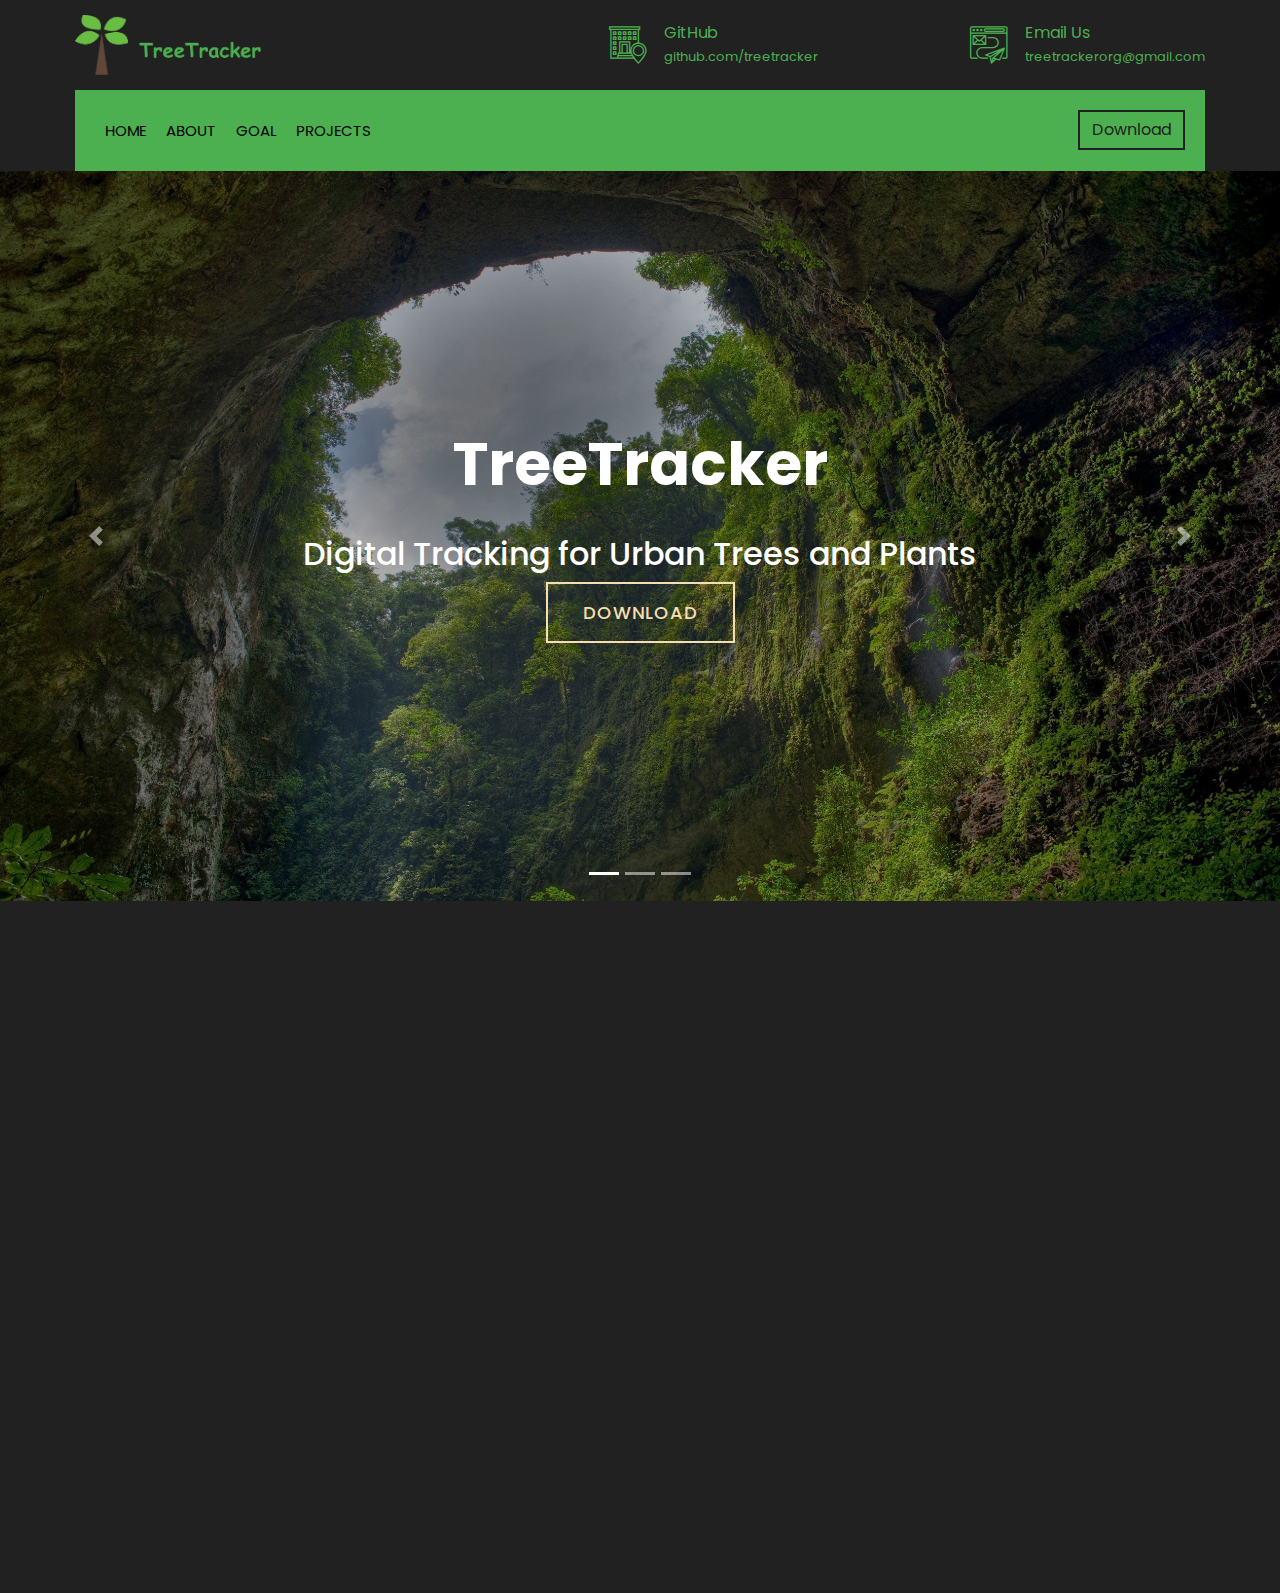
<file: index.html>
<!DOCTYPE html>
<html lang="en">
    <head>
        <meta charset="utf-8">
        <title>TreeTracker</title>
        <meta content="width=device-width, initial-scale=1.0" name="viewport">
        <meta content="Digital Tracking for Urban Trees and Plants" name="keywords">
        <meta content="Digital Tracking for Urban Trees and Plants" name="description">
        <meta name="robots" content="index, follow" />

        <!-- Favicon -->
        <link href="./img/tree.png" rel="icon">

        <!-- Google Font -->
        <link href="https://fonts.googleapis.com/css2?family=Poppins:wght@100;200;300;400;500;600;700;800;900&display=swap" rel="stylesheet">

        <!-- CSS Libraries -->
        <link href="https://stackpath.bootstrapcdn.com/bootstrap/4.4.1/css/bootstrap.min.css" rel="stylesheet">
        <link href="https://cdnjs.cloudflare.com/ajax/libs/font-awesome/5.10.0/css/all.min.css" rel="stylesheet">
        <link href="lib/flaticon/font/flaticon.css" rel="stylesheet"> 
        <link href="lib/animate/animate.min.css" rel="stylesheet">
        <link href="lib/owlcarousel/assets/owl.carousel.min.css" rel="stylesheet">
        <link href="lib/lightbox/css/lightbox.min.css" rel="stylesheet">
        <link href="lib/slick/slick.css" rel="stylesheet">
        <link href="lib/slick/slick-theme.css" rel="stylesheet">

        <!-- Template Stylesheet -->
        <link href="css/style.css" rel="stylesheet">
    </head>

    <body>
        <div class="wrapper">
            <!-- Top Bar Start -->
            <div class="top-bar">
                <div class="container-fluid">
                    <div class="row align-items-center">
                        <div class="col-lg-4 col-md-12">
                            <div class="logo">
                                <a href="index.html">
                                    <img src="./img/green.png" alt="Logo">
                                </a>
                            </div>
                        </div>
                                <div class="col-4">
                                    <div class="top-bar-item">
                                        <div class="top-bar-icon">
                                            <i class="flaticon-address"></i>
                                        </div>
                                        <div class="top-bar-text">
                                            <a href="https://github.com/TreeTracker" target="_blank">
                                                <h3>GitHub</h3>
                                                <p>github.com/treetracker</p>
                                            </a>
                                        </div>
                                    </div>
                                </div>
                                <div class="col-4">
                                    <div class="top-bar-item">
                                        <div class="top-bar-icon">
                                            <i class="flaticon-send-mail"></i>
                                        </div>
                                        <div class="top-bar-text">
                                            <a href="mailto:treetrackerorg@gmail.com" target="_blank">
                                                <h3>Email Us</h3>
                                                <p>treetrackerorg@gmail.com</p>
                                            </a>
                                        </div>
                                    </div>
                                </div>
                            </div>
                        </div>
                    </div>
                </div>
            </div>
            <!-- Top Bar End -->

            <!-- Nav Bar Start -->
            <div class="nav-bar">
                <div class="container-fluid">
                    <nav class="navbar navbar-expand-lg bg-dark navbar-dark">
                        <a href="#" class="navbar-brand">MENU</a>
                        <button type="button" class="navbar-toggler" data-toggle="collapse" data-target="#navbarCollapse">
                            <span class="navbar-toggler-icon"></span>
                        </button>

                        <div class="collapse navbar-collapse justify-content-between" id="navbarCollapse">
                            <div class="navbar-nav mr-auto">
                                <a href="./index.html" class="nav-item nav-link active">Home</a>
                                <a href="./about.html" class="nav-item nav-link">About</a>
                                <a href="./goal.html" class="nav-item nav-link">Goal</a>
                                <a href="./projects.html" class="nav-item nav-link">Projects</a>
                            </div>
                            <div class="ml-auto">
                                <a class="btn" href="https://play.google.com/store/apps/details?id=com.treetracker.app">Download</a>
                            </div>
                        </div>
                    </nav>
                </div>
            </div>
            <!-- Nav Bar End -->


            <!-- Carousel Start -->
            <div id="carousel" class="carousel slide" data-ride="carousel">
                <ol class="carousel-indicators">
                    <li data-target="#carousel" data-slide-to="0" class="active"></li>
                    <li data-target="#carousel" data-slide-to="1"></li>
                    <li data-target="#carousel" data-slide-to="2"></li>
                </ol>
                <div class="carousel-inner">
                    <div class="carousel-item active">
                        <img src="./img/banner1.jpg" alt="Carousel Image">
                        <div class="carousel-caption">
                            <h1 class="animated fadeInRight">TreeTracker</h1>
                            <h2 class="animated fadeInLeft">Digital Tracking for Urban Trees and Plants</h2>
                            <a class="btn animated fadeInUp" href="https://play.google.com/store/apps/details?id=com.treetracker.app">Download</a>
                        </div>
                    </div>

                    <div class="carousel-item">
                        <img src="./img/banner2.jpg" alt="Carousel Image">
                        <div class="carousel-caption">
                            <!-- <p class="animated fadeInRight"></p> -->
                            <h1 class="animated fadeInLeft" >A personalized tracker for your trees</h1>
                            <a class="btn animated fadeInUp" href="https://play.google.com/store/apps/details?id=com.treetracker.app">Download</a>
                        </div>
                    </div>

                    <div class="carousel-item">
                        <img src="./img/banner3.jpg" alt="Carousel Image">
                        <div class="carousel-caption">
                            <!-- <p class="animated fadeInRight"></p> -->
                            <h1 class="animated fadeInRight">Download it on Google Play Store</h1>
                            <a class="btn animated fadeInUp" href="https://play.google.com/store/apps/details?id=com.treetracker.app">Download</a>
                        </div>
                    </div>
                </div>

                <a class="carousel-control-prev" href="#carousel" role="button" data-slide="prev">
                    <span class="carousel-control-prev-icon" aria-hidden="true"></span>
                    <span class="sr-only">Previous</span>
                </a>
                <a class="carousel-control-next" href="#carousel" role="button" data-slide="next">
                    <span class="carousel-control-next-icon" aria-hidden="true"></span>
                    <span class="sr-only">Next</span>
                </a>
            </div>
            <!-- Carousel End -->


            <!-- Feature Start-->
            <div class="feature wow fadeInUp" data-wow-delay="0.1s">
                <div class="container-fluid">
                    <div class="row align-items-center">
                        <div class="col-lg-4 col-md-12">
                            <div class="feature-item">
                                
                                <div class="feature-text">
                                    <h3>Easy UI</h3>
                                    <p>Easy to Use Simple UI</p>
                                </div>
                            </div>
                        </div>
                        <div class="col-lg-4 col-md-12">
                            <div class="feature-item">
                                
                                <div class="feature-text">
                                    <h3>Keep a Track</h3>
                                    <p>Easily keep a track of your Trees by storing and updating their images</p>
                                </div>
                            </div>
                        </div>
                        <div class="col-lg-4 col-md-12">
                            <div class="feature-item">
                              
                                <div class="feature-text">
                                    <h3>Weather and AQI</h3>
                                    <p>Get to Know about the Weather and AQI around your Area</p>
                                </div>
                            </div>
                        </div>
                    </div>
                </div>
            </div>
            <!-- Feature End-->


           
            <!-- Footer Start -->
            <div class="footer wow fadeIn" data-wow-delay="0.3s">
                <div class="container">
                    <div class="row">
                        <div class="col-md-6 ">
                            <div class="footer-contact">
                                <h2>Contact</h2>
                                <a href="https://github.com/treetracker" target="_blank"><p><i class="fa fa-chevron-up"></i>GitHub/TreeTracker</p></a>
                                <a href="mailto:treetrackerorg@gmail.com"><p><i class="fa fa-envelope"></i>treetrackerorg@gmail.com</p></a>
                                <div class="footer-social">
                                    <a href="https://www.youtube.com/channel/UCAeATFDN6bvwBvoc1vEuqBw"><i class="fab fa-youtube"></i></a>
                                    <a href="https://www.instagram.com/tree.tracker/"><i class="fab fa-instagram"></i></a>
                                </div>
                            </div>
                        </div>
                        <div class="col-md-6 col-lg-3">
                            <div class="footer-link">
                                <h2>Useful Pages</h2>
                                <a href="./about.html">About Us</a>
                                <a href="./goal.html">Our Goal</a>
                                <a href="./projects.html">Our Projects</a>
                            </div>
                        </div>
                    </div>
                </div>
                
                <div class="container copyright">
                    <p>&copy; <a href="#">TreeTracker</a>, All Right Reserved.</p>      
                </div>
            </div>
            <!-- Footer End -->

            <a href="#" class="back-to-top"><i class="fa fa-chevron-up"></i></a>
        </div>

        <!-- JavaScript Libraries -->
        <script src="https://code.jquery.com/jquery-3.4.1.min.js"></script>
        <script src="https://stackpath.bootstrapcdn.com/bootstrap/4.4.1/js/bootstrap.bundle.min.js"></script>
        <script src="lib/easing/easing.min.js"></script>
        <script src="lib/wow/wow.min.js"></script>
        <script src="lib/owlcarousel/owl.carousel.min.js"></script>
        <script src="lib/isotope/isotope.pkgd.min.js"></script>
        <script src="lib/lightbox/js/lightbox.min.js"></script>
        <script src="lib/waypoints/waypoints.min.js"></script>
        <script src="lib/counterup/counterup.min.js"></script>
        <script src="lib/slick/slick.min.js"></script>

        <!-- Template Javascript -->
        <script src="js/main.js"></script>
    </body>
</html>
</file>
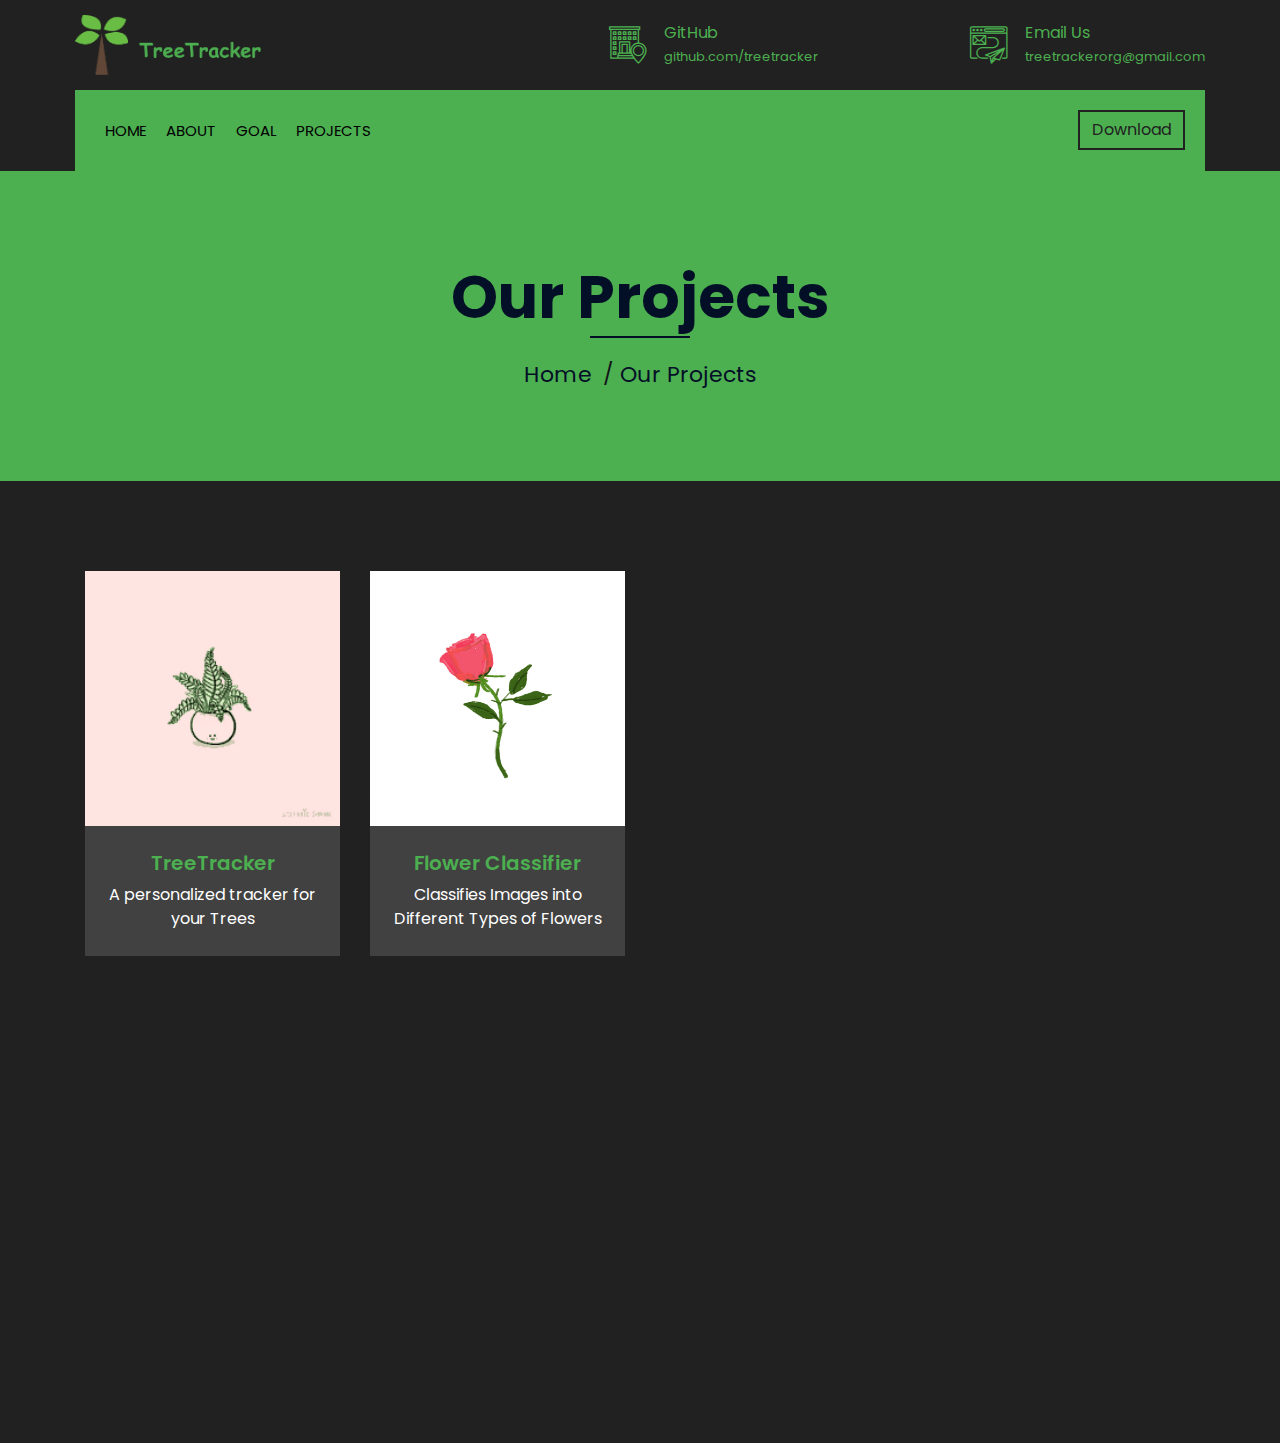
<file: projects.html>
<!DOCTYPE html>
<html lang="en">
    <head>
        <meta charset="utf-8">
        <title>TreeTracker</title>
        <meta content="Digital Tracking for Urban Trees and Plants" name="keywords">
        <meta content="Digital Tracking for Urban Trees and Plants" name="description">
        <meta name="robots" content="index, follow" />
        <meta content="width=device-width, initial-scale=1.0" name="viewport">
        <!-- Favicon -->
        <link href="./img/tree.png" rel="icon">

        <!-- Google Font -->
        <link href="https://fonts.googleapis.com/css2?family=Poppins:wght@100;200;300;400;500;600;700;800;900&display=swap" rel="stylesheet">

        <!-- CSS Libraries -->
        <link href="https://stackpath.bootstrapcdn.com/bootstrap/4.4.1/css/bootstrap.min.css" rel="stylesheet">
        <link href="https://cdnjs.cloudflare.com/ajax/libs/font-awesome/5.10.0/css/all.min.css" rel="stylesheet">
        <link href="lib/flaticon/font/flaticon.css" rel="stylesheet"> 
        <link href="lib/animate/animate.min.css" rel="stylesheet">
        <link href="lib/owlcarousel/assets/owl.carousel.min.css" rel="stylesheet">
        <link href="lib/lightbox/css/lightbox.min.css" rel="stylesheet">
        <link href="lib/slick/slick.css" rel="stylesheet">
        <link href="lib/slick/slick-theme.css" rel="stylesheet">

        <!-- Template Stylesheet -->
        <link href="css/style.css" rel="stylesheet">
    </head>

    <body>
        <div class="wrapper">
            <!-- Top Bar Start -->
            <div class="top-bar">
                <div class="container-fluid">
                    <div class="row align-items-center">
                        <div class="col-lg-4 col-md-12">
                            <div class="logo">
                                <a href="index.html">
                                    <img src="./img/green.png" alt="Logo">
                                </a>
                            </div>
                        </div>
                                <div class="col-4">
                                    <div class="top-bar-item">
                                        <div class="top-bar-icon">
                                            <i class="flaticon-address"></i>
                                        </div>
                                        <div class="top-bar-text">
                                            <a href="https://github.com/TreeTracker" target="_blank">
                                                <h3>GitHub</h3>
                                                <p>github.com/treetracker</p>
                                            </a>
                                        </div>
                                    </div>
                                </div>
                                <div class="col-4">
                                    <div class="top-bar-item">
                                        <div class="top-bar-icon">
                                            <i class="flaticon-send-mail"></i>
                                        </div>
                                        <div class="top-bar-text">
                                            <a href="mailto:treetrackerorg@gmail.com" target="_blank">
                                                <h3>Email Us</h3>
                                                <p>treetrackerorg@gmail.com</p>
                                            </a>
                                        </div>
                                    </div>
                                </div>
                            </div>
                        </div>
                    </div>
                </div>
            </div>
            <!-- Top Bar End -->

            <!-- Nav Bar Start -->
            <div class="nav-bar">
                <div class="container-fluid">
                    <nav class="navbar navbar-expand-lg bg-dark navbar-dark">
                        <a href="#" class="navbar-brand">MENU</a>
                        <button type="button" class="navbar-toggler" data-toggle="collapse" data-target="#navbarCollapse">
                            <span class="navbar-toggler-icon"></span>
                        </button>

                        <div class="collapse navbar-collapse justify-content-between" id="navbarCollapse">
                            <div class="navbar-nav mr-auto">
                                <a href="./index.html" class="nav-item nav-link active">Home</a>
                                <a href="./about.html" class="nav-item nav-link">About</a>
                                <a href="./goal.html" class="nav-item nav-link">Goal</a>
                                <a href="./projects.html" class="nav-item nav-link">Projects</a>
                            </div>
                            <div class="ml-auto">
                                <a class="btn" href="https://play.google.com/store/apps/details?id=com.treetracker.app">Download</a>
                            </div>
                        </div>
                    </nav>
                </div>
            </div>
            <!-- Nav Bar End -->
            
            
            <!-- Page Header Start -->
            <div class="page-header">
                <div class="container">
                    <div class="row">
                        <div class="col-12">
                            <h2>Our Projects</h2>
                        </div>
                        <div class="col-12">
                            <a href="">Home</a>
                            <a href="">Our Projects</a>
                        </div>
                    </div>
                </div>
            </div>
            <!-- Page Header End -->


            <!-- pROJECTS Start -->
            
            <div class="team">
                <div class="container">
                    <div class="row">
                        
                        <div class="col-lg-3 col-md-6 wow fadeInUp" data-wow-delay="0.1s">
                            <div class="team-item">
                                <div class="team-img">
                                    <a  href="https://play.google.com/store/apps/details?id=com.treetracker.app" target="_blank">
                                    <img src="./img/treegrow4.gif" height="200%" alt="Team Image">
                                </a>
                                </div>
                                
                                <div class="team-text">
                                    <a  href="https://www.google.com">
                                    <h2>TreeTracker</h2>
                                    <p>A personalized tracker for your Trees</p>
                                </a>
                                </div>
                                
                            </div>
                        </div>
                    
                        <div class="col-lg-3 col-md-6 wow fadeInUp" data-wow-delay="0.2s">
                            <div class="team-item">
                                <div class="team-img">
                                    <a  href="https://github.com/TreeTracker/FlowerClassifier" target="_blank">
                                    <img src="./img/flower.gif" alt="Team Image">
                                    </a>
                                </div>
                                <div class="team-text">
                                    <a  href="https://github.com/TreeTracker/FlowerClassifier" target="_blank">
                                    <h2>Flower Classifier</h2>
                                    <p>Classifies Images into Different Types of Flowers</p>
                                    </a>
                                </div>
                                
                            </div>
                        </div>
                        
                    </div>
                </div>
            </div>
    
            <!-- Team End -->


            <!-- Footer Start -->
            <div class="footer wow fadeIn" data-wow-delay="0.3s">
                <div class="container">
                    <div class="row">
                        <div class="col-md-6 ">
                            <div class="footer-contact">
                                <h2>Contact</h2>
                                <a href="https://github.com/treetracker" target="_blank"><p><i class="fa fa-chevron-up"></i>GitHub/TreeTracker</p></a>
                                <a href="mailto:treetrackerorg@gmail.com"><p><i class="fa fa-envelope"></i>treetrackerorg@gmail.com</p></a>
                                <div class="footer-social">
                                    <a href="https://www.youtube.com/channel/UCAeATFDN6bvwBvoc1vEuqBw"><i class="fab fa-youtube"></i></a>
                                    <a href="https://www.instagram.com/tree.tracker/"><i class="fab fa-instagram"></i></a>
                                </div>
                            </div>
                        </div>
                        <div class="col-md-6 col-lg-3">
                            <div class="footer-link">
                                <h2>Useful Pages</h2>
                                <a href="./about.html">About Us</a>
                                <a href="./goal.html">Our Goal</a>
                                <a href="./projects.html">Our Projects</a>
                            </div>
                        </div>
                    </div>
                </div>
                
                <div class="container copyright">
                    <p>&copy; <a href="#">TreeTracker</a>, All Right Reserved.</p>      
                </div>
            </div>
            <!-- Footer End -->

            <a href="#" class="back-to-top"><i class="fa fa-chevron-up"></i></a>
        </div>

        <!-- JavaScript Libraries -->
        <script src="https://code.jquery.com/jquery-3.4.1.min.js"></script>
        <script src="https://stackpath.bootstrapcdn.com/bootstrap/4.4.1/js/bootstrap.bundle.min.js"></script>
        <script src="lib/easing/easing.min.js"></script>
        <script src="lib/wow/wow.min.js"></script>
        <script src="lib/owlcarousel/owl.carousel.min.js"></script>
        <script src="lib/isotope/isotope.pkgd.min.js"></script>
        <script src="lib/lightbox/js/lightbox.min.js"></script>
        <script src="lib/waypoints/waypoints.min.js"></script>
        <script src="lib/counterup/counterup.min.js"></script>
        <script src="lib/slick/slick.min.js"></script>

        <!-- Template Javascript -->
        <script src="js/main.js"></script>
    </body>
</html>
</file>
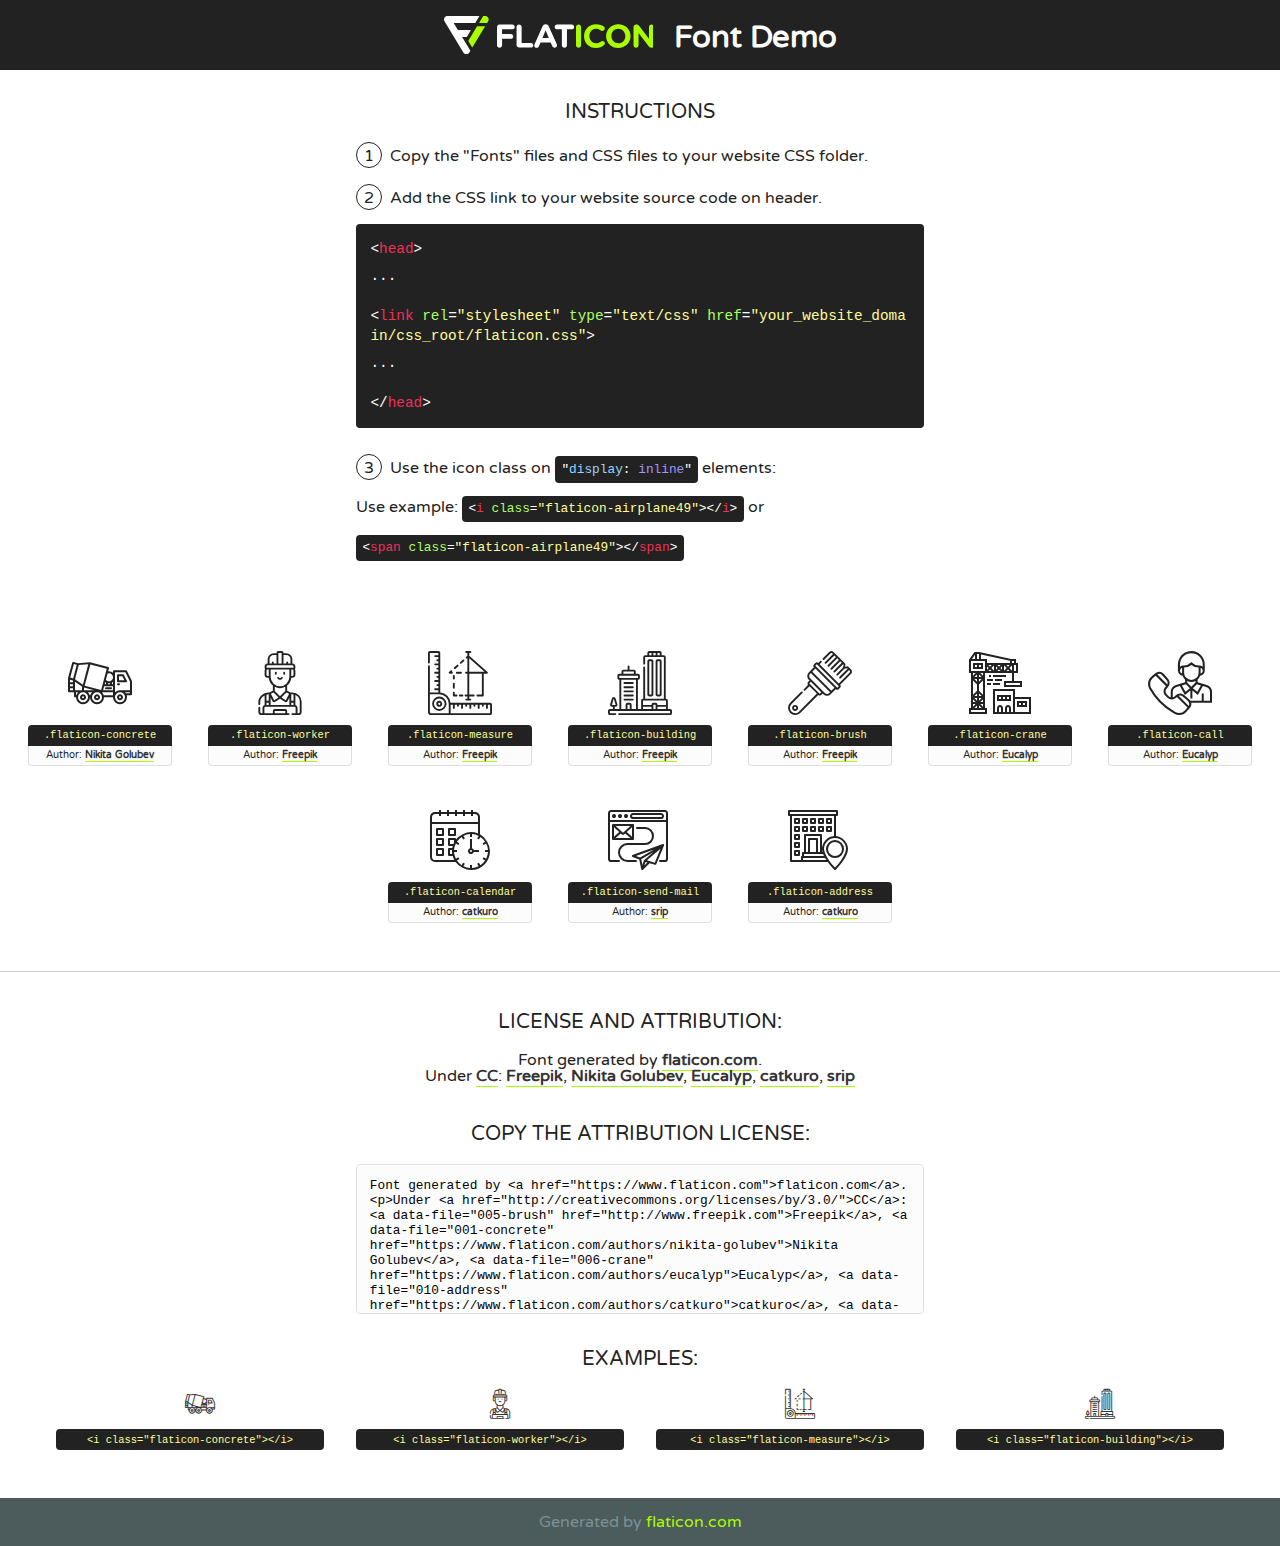
<file: lib/flaticon/font/flaticon.html>
<!DOCTYPE html>
<!--
  Flaticon icon font: Flaticon
  Creation date: 23/08/2020 07:24
-->
<html>
<!DOCTYPE html>
<html>

<head>
    <title>Flaticon WebFont</title>
    <link href="http://fonts.googleapis.com/css?family=Varela+Round" rel="stylesheet" type="text/css" />
    <link rel="stylesheet" type="text/css" href="flaticon.css">
    <meta charset="UTF-8">
    <style>
    html, body, div, span, applet, object, iframe,
    h1, h2, h3, h4, h5, h6, p, blockquote, pre,
    a, abbr, acronym, address, big, cite, code,
    del, dfn, em, img, ins, kbd, q, s, samp,
    small, strike, strong, sub, sup, tt, var,
    b, u, i, center,
    dl, dt, dd, ol, ul, li,
    fieldset, form, label, legend,
    table, caption, tbody, tfoot, thead, tr, th, td,
    article, aside, canvas, details, embed, 
    figure, figcaption, footer, header, hgroup, 
    menu, nav, output, ruby, section, summary,
    time, mark, audio, video {
        margin: 0;
        padding: 0;
        border: 0;
        font-size: 100%;
        font: inherit;
        vertical-align: baseline;
    }
    /* HTML5 display-role reset for older browsers */
    article, aside, details, figcaption, figure, 
    footer, header, hgroup, menu, nav, section {
        display: block;
    }
    body {
        line-height: 1;
    }
    ol, ul {
        list-style: none;
    }
    blockquote, q {
        quotes: none;
    }
    blockquote:before, blockquote:after,
    q:before, q:after {
        content: '';
        content: none;
    }
    table {
        border-collapse: collapse;
        border-spacing: 0;
    }
    body {
        font-family: 'Varela Round', Helvetica, Arial, sans-serif;
        font-size: 16px;
        color: #222;
    }
    a {
        color: #333;
        border-bottom: 1px solid #a9fd00;
        font-weight: bold;
        text-decoration: none;
    }
    * {
        -moz-box-sizing: border-box;
        -webkit-box-sizing: border-box;
        box-sizing: border-box;
        margin: 0;
        padding: 0;
    }
    [class^="flaticon-"]:before, [class*=" flaticon-"]:before, [class^="flaticon-"]:after, [class*=" flaticon-"]:after {
        font-family: Flaticon;
        font-size: 30px;
        font-style: normal;
        margin-left: 20px;
        color: #333;
    }
    .wrapper {
        max-width: 600px;
        margin: auto;
        padding: 0 1em;
    }
    .title {
        font-size: 1.25em;
        text-align: center;
        margin-bottom: 1em;
        text-transform: uppercase;
    }
    header {
        text-align: center;
        background-color: #222;
        color: #fff;
        padding: 1em;
    }
    header .logo {
        width: 210px;
        height: 38px;
        display: inline-block;
        vertical-align: middle;
        margin-right: 1em;
        border: none;
    }
    header strong {
        font-size: 1.95em;
        font-weight: bold;
        vertical-align: middle;
        margin-top: 5px;
        display: inline-block;
    }
    .demo {
        margin: 2em auto;
        line-height: 1.25em;
    }
    .demo ul li {
        margin-bottom: 1em;
    }
    .demo ul li .num {
        color: #222;
        border-radius: 20px;
        display: inline-block;
        width: 26px;
        padding: 3px;
        height: 26px;
        text-align: center;
        margin-right: 0.5em;
        border: 1px solid #222;
    }
    .demo ul li code {
        background-color: #222;
        border-radius: 4px;
        padding: 0.25em 0.5em;
        display: inline-block;
        color: #fff;
        font-family: Consolas,Monaco,Lucida Console,Liberation Mono,DejaVu Sans Mono,Bitstream Vera Sans Mono,Courier New, monospace;
        font-weight: lighter;
        margin-top: 1em;
        font-size: 0.8em;
        word-break: break-all;
    }
    .demo ul li code.big {
        padding: 1em;
        font-size: 0.9em;
    }
    .demo ul li code .red {
        color: #EF3159;
    }
    .demo ul li code .green {
        color: #ACFF65;
    }
    .demo ul li code .yellow {
        color: #FFFF99;
    }
    .demo ul li code .blue {
        color: #99D3FF;
    }
    .demo ul li code .purple {
        color: #A295FF;
    }
    .demo ul li code .dots {
        margin-top: 0.5em;
        display: block;
    }
    #glyphs {
        border-bottom: 1px solid #ccc;
        padding: 2em 0;
        text-align: center;
    }
    .glyph {
        display: inline-block;
        width: 9em;
        margin: 1em;
        text-align: center;
        vertical-align: top;
        background: #FFF;
    }
    .glyph .glyph-icon {
        padding: 10px;
        display: block;
        font-family:"Flaticon";
        font-size: 64px;
        line-height: 1;
    }
    .glyph .glyph-icon:before {
        font-size: 64px;
        color: #222;
        margin-left: 0;
    }
    .class-name {
        font-size: 0.65em;
        background-color: #222;
        color: #fff;
        border-radius: 4px 4px 0 0;
        padding: 0.5em;
        color: #FFFF99;
        font-family: Consolas,Monaco,Lucida Console,Liberation Mono,DejaVu Sans Mono,Bitstream Vera Sans Mono,Courier New, monospace;
    }
    .author-name {
        font-size: 0.6em;
        background-color: #fcfcfd;
        border: 1px solid #DEDEE4;
        border-top: 0;
        border-radius: 0 0 4px 4px;
        padding: 0.5em;
    }
    .class-name:last-child {
        font-size: 10px;
        color:#888;
    }
    .class-name:last-child a {
        font-size: 10px;
        color:#555;
    }
    .class-name:last-child a:hover {
        color:#a9fd00;
    }
    .glyph > input {
        display: block;
        width: 100px;
        margin: 5px auto;
        text-align: center;
        font-size: 12px;
        cursor: text;
    }
    .glyph > input.icon-input {
        font-family:"Flaticon";
        font-size: 16px;
        margin-bottom: 10px;
    }
    .attribution .title {
        margin-top: 2em;
    }
    .attribution textarea {
        background-color: #fcfcfd;
        padding: 1em;
        border: none;
        box-shadow: none;
        border: 1px solid #DEDEE4;
        border-radius: 4px;
        resize: none;
        width: 100%;
        height: 150px;
        font-size: 0.8em;
        font-family: Consolas,Monaco,Lucida Console,Liberation Mono,DejaVu Sans Mono,Bitstream Vera Sans Mono,Courier New, monospace;
        -webkit-appearance: none;
    }
    .iconsuse {
        margin: 2em auto;
        text-align: center;
        max-width: 1200px;
    }
    .iconsuse:after {
        content: '';
        display: table;
        clear: both;
    }
    .iconsuse .image {
        float: left;
        width: 25%;
        padding: 0 1em;
    }
    .iconsuse .image p {
        margin-bottom: 1em;
    }
    .iconsuse .image span {
        display: block;
        font-size: 0.65em;
        background-color: #222;
        color: #fff;
        border-radius: 4px;
        padding: 0.5em;
        color: #FFFF99;
        margin-top: 1em;
        font-family: Consolas,Monaco,Lucida Console,Liberation Mono,DejaVu Sans Mono,Bitstream Vera Sans Mono,Courier New, monospace;
    }
    #footer {
        text-align: center;
        background-color: #4C5B5C;
        color: #7c9192;
        padding: 1em;
    }
    #footer a {
        border: none;
        color: #a9fd00;
        font-weight: normal;
    }
    @media (max-width: 960px) {
        .iconsuse .image {
            width: 50%;
        }
    }
    @media (max-width: 560px) {
        .iconsuse .image {
            width: 100%;
        }
    }
    </style>
</head>

<body class="characters-off">

    <header>
        <a href="https://www.flaticon.com" target="_blank" class="logo">
            <svg version="1.1" xmlns="http://www.w3.org/2000/svg" xmlns:xlink="http://www.w3.org/1999/xlink" xmlns:a="http://ns.adobe.com/AdobeSVGViewerExtensions/3.0/" viewBox="0 0 560.875 102.036" enable-background="new 0 0 560.875 102.036" xml:space="preserve">
                <defs>
                </defs>
                <g>
                    <g class="letters">
                        <path fill="#ffffff" d="M141.596,29.675c0-3.777,2.985-6.767,6.764-6.767h34.438c3.426,0,6.15,2.728,6.15,6.15
                        c0,3.43-2.724,6.149-6.15,6.149h-27.674v13.091h23.719c3.429,0,6.151,2.724,6.151,6.15c0,3.43-2.723,6.149-6.151,6.149h-23.719
                        v17.574c0,3.773-2.986,6.761-6.764,6.761c-3.779,0-6.764-2.989-6.764-6.761V29.675z"></path>
                        <path fill="#ffffff" d="M193.844,29.149c0-3.781,2.985-6.767,6.764-6.767c3.776,0,6.763,2.985,6.763,6.767v42.957h25.039
                        c3.426,0,6.149,2.726,6.149,6.153c0,3.425-2.723,6.15-6.149,6.15h-31.802c-3.779,0-6.764-2.986-6.764-6.768V29.149z"></path>
                        <path fill="#ffffff" d="M241.891,75.71l21.438-48.407c1.492-3.341,4.215-5.357,7.906-5.357h0.792
                        c3.686,0,6.323,2.017,7.815,5.357l21.439,48.407c0.436,0.967,0.701,1.845,0.701,2.723c0,3.602-2.809,6.501-6.414,6.501
                        c-3.161,0-5.269-1.845-6.499-4.655l-4.132-9.661h-27.059l-4.301,10.102c-1.144,2.631-3.426,4.214-6.237,4.214
                        c-3.517,0-6.24-2.81-6.24-6.325C241.1,77.64,241.451,76.677,241.891,75.71z M279.932,58.666l-8.521-20.297l-8.526,20.297H279.932
                        z"></path>
                        <path fill="#ffffff" d="M314.864,35.387H301.86c-3.429,0-6.239-2.813-6.239-6.238c0-3.429,2.811-6.24,6.239-6.24h39.533
                        c3.426,0,6.237,2.811,6.237,6.24c0,3.425-2.811,6.238-6.237,6.238h-13.001v42.785c0,3.773-2.99,6.761-6.764,6.761
                        c-3.779,0-6.764-2.989-6.764-6.761V35.387z"></path>
                        <path fill="#A9FD00" d="M352.615,29.149c0-3.781,2.985-6.767,6.767-6.767c3.774,0,6.761,2.985,6.761,6.767v49.024
                        c0,3.773-2.987,6.761-6.761,6.761c-3.781,0-6.767-2.989-6.767-6.761V29.149z"></path>
                        <path fill="#A9FD00" d="M374.132,53.836v-0.179c0-17.481,13.178-31.801,32.065-31.801c9.22,0,15.459,2.458,20.557,6.238
                        c1.402,1.054,2.637,2.985,2.637,5.357c0,3.692-2.985,6.59-6.681,6.59c-1.845,0-3.071-0.702-4.044-1.319
                        c-3.776-2.813-7.729-4.393-12.562-4.393c-10.364,0-17.831,8.611-17.831,19.154v0.173c0,10.542,7.291,19.329,17.831,19.329
                        c5.715,0,9.492-1.756,13.359-4.834c1.049-0.874,2.458-1.491,4.039-1.491c3.429,0,6.325,2.813,6.325,6.236
                        c0,2.106-1.056,3.78-2.282,4.834c-5.539,4.834-12.036,7.733-21.878,7.733C387.572,85.464,374.132,71.493,374.132,53.836z"></path>
                        <path fill="#A9FD00" d="M433.009,53.836v-0.179c0-17.481,13.79-31.801,32.766-31.801c18.981,0,32.592,14.143,32.592,31.628v0.173
                        c0,17.483-13.785,31.807-32.769,31.807C446.625,85.464,433.009,71.32,433.009,53.836z M484.224,53.836v-0.179
                        c0-10.539-7.725-19.326-18.626-19.326c-10.893,0-18.449,8.611-18.449,19.154v0.173c0,10.542,7.73,19.329,18.626,19.329
                        C476.676,72.986,484.224,64.378,484.224,53.836z"></path>
                        <path fill="#A9FD00" d="M506.233,29.321c0-3.774,2.99-6.763,6.767-6.763h1.401c3.252,0,5.183,1.583,7.029,3.953l26.093,34.265
                        V29.059c0-3.692,2.99-6.677,6.681-6.677c3.683,0,6.671,2.985,6.671,6.677v48.934c0,3.78-2.987,6.765-6.764,6.765h-0.436
                        c-3.257,0-5.188-1.581-7.034-3.953l-27.056-35.492v32.944c0,3.687-2.985,6.676-6.678,6.676c-3.683,0-6.673-2.989-6.673-6.676
                        V29.321z"></path>
                    </g>
                    <g class="insignia">
                        <path fill="#ffffff" d="M48.372,56.137h12.517l11.156-18.537H37.186L25.688,18.539h57.825L94.668,0H9.271
                        C5.925,0,2.842,1.801,1.198,4.716c-1.644,2.907-1.593,6.482,0.134,9.343l50.38,83.501c1.678,2.781,4.689,4.476,7.938,4.476
                        c3.246,0,6.257-1.695,7.935-4.476l2.898-4.804L48.372,56.137z"></path>
                        <g class="i">
                            <path fill="#A9FD00" d="M93.575,18.539h0.031v0.004l21.652,0.004l2.705-4.488c1.727-2.861,1.778-6.436,0.133-9.343
                            C116.454,1.801,113.371,0,110.026,0h-5.294L93.575,18.539z"></path>
                            <polygon fill="#A9FD00" points="88.291,27.356 64.725,66.486 75.519,84.404 109.942,27.356"></polygon>
                        </g>
                    </g>
                </g>
            </svg>
        </a>
        <strong>Font Demo</strong>
    </header>


    <section class="demo wrapper">

        <p class="title">Instructions</p>

        <ul>
            <li>
                <span class="num">1</span>Copy the "Fonts" files and CSS files to your website CSS folder.
            </li>
            <li>
                <span class="num">2</span>Add the CSS link to your website source code on header.
                <code class="big">
                    &lt;<span class="red">head</span>&gt;
                    <br/><span class="dots">...</span>
                    <br/>&lt;<span class="red">link</span> <span class="green">rel</span>=<span class="yellow">"stylesheet"</span> <span class="green">type</span>=<span class="yellow">"text/css"</span> <span class="green">href</span>=<span class="yellow">"your_website_domain/css_root/flaticon.css"</span>&gt;
                    <br/><span class="dots">...</span>
                    <br/>&lt;/<span class="red">head</span>&gt;
                </code>
            </li>

            <li>
                <p>
                    <span class="num">3</span>Use the icon class on <code>"<span class="blue">display</span>:<span class="purple"> inline</span>"</code> elements:
                    <br />
                    Use example: <code>&lt;<span class="red">i</span> <span class="green">class</span>=<span class="yellow">&quot;flaticon-airplane49&quot;</span>&gt;&lt;/<span class="red">i</span>&gt;</code> or <code>&lt;<span class="red">span</span> <span class="green">class</span>=<span class="yellow">&quot;flaticon-airplane49&quot;</span>&gt;&lt;/<span class="red">span</span>&gt;</code>
            </li>
        </ul>

    </section>




   <section id="glyphs">          
    
      
        <div class="glyph"><div class="glyph-icon flaticon-concrete"></div>
            <div class="class-name">.flaticon-concrete</div>
            <div class="author-name">Author: <a data-file="001-concrete" href="https://www.flaticon.com/authors/nikita-golubev">Nikita Golubev</a> </div> 
        </div>        
        
        <div class="glyph"><div class="glyph-icon flaticon-worker"></div>
            <div class="class-name">.flaticon-worker</div>
            <div class="author-name">Author: <a data-file="002-worker" href="http://www.freepik.com">Freepik</a> </div> 
        </div>        
        
        <div class="glyph"><div class="glyph-icon flaticon-measure"></div>
            <div class="class-name">.flaticon-measure</div>
            <div class="author-name">Author: <a data-file="003-measure" href="http://www.freepik.com">Freepik</a> </div> 
        </div>        
        
        <div class="glyph"><div class="glyph-icon flaticon-building"></div>
            <div class="class-name">.flaticon-building</div>
            <div class="author-name">Author: <a data-file="004-building" href="http://www.freepik.com">Freepik</a> </div> 
        </div>        
        
        <div class="glyph"><div class="glyph-icon flaticon-brush"></div>
            <div class="class-name">.flaticon-brush</div>
            <div class="author-name">Author: <a data-file="005-brush" href="http://www.freepik.com">Freepik</a> </div> 
        </div>        
        
        <div class="glyph"><div class="glyph-icon flaticon-crane"></div>
            <div class="class-name">.flaticon-crane</div>
            <div class="author-name">Author: <a data-file="006-crane" href="https://www.flaticon.com/authors/eucalyp">Eucalyp</a> </div> 
        </div>        
        
        <div class="glyph"><div class="glyph-icon flaticon-call"></div>
            <div class="class-name">.flaticon-call</div>
            <div class="author-name">Author: <a data-file="007-call" href="https://www.flaticon.com/authors/eucalyp">Eucalyp</a> </div> 
        </div>        
        
        <div class="glyph"><div class="glyph-icon flaticon-calendar"></div>
            <div class="class-name">.flaticon-calendar</div>
            <div class="author-name">Author: <a data-file="008-calendar" href="https://www.flaticon.com/authors/catkuro">catkuro</a> </div> 
        </div>        
        
        <div class="glyph"><div class="glyph-icon flaticon-send-mail"></div>
            <div class="class-name">.flaticon-send-mail</div>
            <div class="author-name">Author: <a data-file="009-send-mail" href="https://www.flaticon.com/authors/srip">srip</a> </div> 
        </div>        
        
        <div class="glyph"><div class="glyph-icon flaticon-address"></div>
            <div class="class-name">.flaticon-address</div>
            <div class="author-name">Author: <a data-file="010-address" href="https://www.flaticon.com/authors/catkuro">catkuro</a> </div> 
        </div>        
        

    </section>



    <section class="attribution wrapper"   style="text-align:center;">

      <div class="title">License and attribution:</div><div class="attrDiv">Font generated by <a href="https://www.flaticon.com">flaticon.com</a>. <div><p>Under <a href="http://creativecommons.org/licenses/by/3.0/">CC</a>: <a data-file="005-brush" href="http://www.freepik.com">Freepik</a>, <a data-file="001-concrete" href="https://www.flaticon.com/authors/nikita-golubev">Nikita Golubev</a>, <a data-file="006-crane" href="https://www.flaticon.com/authors/eucalyp">Eucalyp</a>, <a data-file="010-address" href="https://www.flaticon.com/authors/catkuro">catkuro</a>, <a data-file="009-send-mail" href="https://www.flaticon.com/authors/srip">srip</a></p>  </div>
      </div>
      <div class="title">Copy the Attribution License:</div>

    <textarea onclick="this.focus();this.select();">Font generated by &lt;a href=&quot;https://www.flaticon.com&quot;&gt;flaticon.com&lt;/a&gt;. <p>Under <a href="http://creativecommons.org/licenses/by/3.0/">CC</a>: <a data-file="005-brush" href="http://www.freepik.com">Freepik</a>, <a data-file="001-concrete" href="https://www.flaticon.com/authors/nikita-golubev">Nikita Golubev</a>, <a data-file="006-crane" href="https://www.flaticon.com/authors/eucalyp">Eucalyp</a>, <a data-file="010-address" href="https://www.flaticon.com/authors/catkuro">catkuro</a>, <a data-file="009-send-mail" href="https://www.flaticon.com/authors/srip">srip</a></p>  
     </textarea>

    </section>

    <section class="iconsuse">

          <div class="title">Examples:</div>            
             
            <div class="image">
                <p>
                    <i class="glyph-icon flaticon-concrete"></i> 
                    <span>&lt;i class=&quot;flaticon-concrete&quot;&gt;&lt;/i&gt;</span>
                </p>
            </div>
            
            <div class="image">
                <p>
                    <i class="glyph-icon flaticon-worker"></i> 
                    <span>&lt;i class=&quot;flaticon-worker&quot;&gt;&lt;/i&gt;</span>
                </p>
            </div>
            
            <div class="image">
                <p>
                    <i class="glyph-icon flaticon-measure"></i> 
                    <span>&lt;i class=&quot;flaticon-measure&quot;&gt;&lt;/i&gt;</span>
                </p>
            </div>
            
            <div class="image">
                <p>
                    <i class="glyph-icon flaticon-building"></i> 
                    <span>&lt;i class=&quot;flaticon-building&quot;&gt;&lt;/i&gt;</span>
                </p>
            </div>
                       
        </div>
                            
    </section>

<div id="footer">
    <div>Generated by <a href="https://www.flaticon.com">flaticon.com</a>
    </div>
</div>



</body>
</html>
</file>
<file: lib/flaticon/font/flaticon.css>
/*
  	Flaticon icon font: Flaticon
  	Creation date: 23/08/2020 07:24
  	*/

@font-face {
  font-family: "Flaticon";
  src: url("./Flaticon.eot");
  src: url("./Flaticon.eot?#iefix") format("embedded-opentype"),
       url("./Flaticon.woff2") format("woff2"),
       url("./Flaticon.woff") format("woff"),
       url("./Flaticon.ttf") format("truetype"),
       url("./Flaticon.svg#Flaticon") format("svg");
  font-weight: normal;
  font-style: normal;
}

@media screen and (-webkit-min-device-pixel-ratio:0) {
  @font-face {
    font-family: "Flaticon";
    src: url("./Flaticon.svg#Flaticon") format("svg");
  }
}

[class^="flaticon-"]:before, [class*=" flaticon-"]:before,
[class^="flaticon-"]:after, [class*=" flaticon-"]:after {   
  font-family: Flaticon;
        font-size: 20px;
font-style: normal;
margin-left: 20px;
}

.flaticon-concrete:before { content: "\f100"; }
.flaticon-worker:before { content: "\f101"; }
.flaticon-measure:before { content: "\f102"; }
.flaticon-building:before { content: "\f103"; }
.flaticon-brush:before { content: "\f104"; }
.flaticon-crane:before { content: "\f105"; }
.flaticon-call:before { content: "\f106"; }
.flaticon-calendar:before { content: "\f107"; }
.flaticon-send-mail:before { content: "\f108"; }
.flaticon-address:before { content: "\f109"; }
</file>
<file: css/style.css>
/*******************************/
/********* General CSS *********/
/*******************************/
body {
    color: #666666;
    background: #212121;
    font-family: 'Poppins', sans-serif;
    font-weight: 400;
}

h1,
h3, 
h4,
h5, 
h6 {
    color: #030f27;
}

a {
    color: #666666;
    transition: .3s;
}

a:hover,
a:active,
a:focus {
    color: #fdbe33;
    outline: none;
    text-decoration: none;
}

.btn:focus {
    box-shadow: none;
}

.wrapper {
    position: relative;
    width: 100%;
    max-width: 1366px;
    margin: 0 auto;
    background: #212121;
}

.back-to-top {
    position: fixed;
    display: none;
    background: #4CAF50;
    color: #212121;
    width: 44px;
    height: 44px;
    text-align: center;
    line-height: 1;
    font-size: 22px;
    right: 15px;
    bottom: 15px;
    transition: background 0.5s;
    z-index: 9;
}

.back-to-top:hover {
    color: #4CAF50;
    background: #212121;
}

.back-to-top i {
    padding-top: 10px;
}

.btn {
    transition: .3s;
}


/**********************************/
/********** Top Bar CSS ***********/
/**********************************/
.top-bar {
    position: relative;
    height: 90px;
    background: #212121;
}

.top-bar .logo {
    padding: 15px 0;
    text-align: left;
    overflow: hidden;
}

.top-bar .logo h1 {
    margin: 0;
    color: #4CAF50;
    font-size: 40px;
    line-height: 60px;
    font-weight: 700;
}

.top-bar .logo img {
    max-width: 100%;
    max-height: 60px;
}

.top-bar .top-bar-item {
    display: flex;
    align-items: center;
    justify-content: flex-end;
}

.top-bar .top-bar-icon {
    width: 40px;
    display: flex;
    align-items: center;
    justify-content: center;
}

.top-bar .top-bar-icon [class^="flaticon-"]::before {
    margin: 0;
    color: #4CAF50;
    font-size: 40px;
}

.top-bar .top-bar-text {
    padding-left: 15px;
}

.top-bar .top-bar-text h3 {
    margin: 0 0 5px 0;
    color: #4CAF50;
    font-size: 16px;
    font-weight: 400;
}

.top-bar .top-bar-text p {
    margin: 0;
    color: #4CAF50;
    font-size: 13px;
    font-weight: 400;
}

@media (min-width: 992px) {
    .top-bar {
        padding: 0 60px;
    }
}

@media (max-width: 991.98px) {
    .top-bar .logo {
        text-align: center;
    }
}


/**********************************/
/*********** Nav Bar CSS **********/
/**********************************/
.nav-bar {
    position: relative;
    background: #212121;
    transition: .3s;
}

.nav-bar .container-fluid {
    padding: 0;
}



.nav-bar.nav-sticky {
    position: fixed;
    top: 0;
    width: 100%;
    max-width: 1366px;
    box-shadow: 0 2px 5px rgba(0, 0, 0, .3);
    z-index: 999;
}

.nav-bar .navbar {
    height: 100%;
    background: #4CAF50 !important;
}

.navbar-dark .navbar-nav .nav-link,
.navbar-dark .navbar-nav .nav-link:focus,
.navbar-dark .navbar-nav .nav-link:hover,
.navbar-dark .navbar-nav .nav-link.active {
    padding: 10px 10px 8px 10px;
    color: black;
}

.navbar-dark .navbar-nav .nav-link:hover,
.navbar-dark .navbar-nav .nav-link.active {
    color: blu;
    transition: none;
}

.nav-bar .dropdown-menu {
    margin-top: 0;
    border: 0;
    border-radius: 0;
    background: #f8f9fa;
}

.nav-bar .btn {
    color: #212121;
    border: 2px solid #212121;
    border-radius: 0;
}

.nav-bar .btn:hover {
    color: #4CAF50;
    background: #212121;
    border-color: #212121;
}

@media (min-width: 992px) {
    .nav-bar {
        padding: 0 75px;
    }
    
    .nav-bar.nav-sticky {
        padding: 0;
    }
    
    .nav-bar .navbar {
        padding: 20px;
    }
    
    .nav-bar .navbar-brand {
        display: none;
    }
    
    .nav-bar a.nav-link {
        padding: 8px 15px;
        font-size: 15px;
        text-transform: uppercase;
    }
}

@media (max-width: 991.98px) {
    .nav-bar .navbar {
        padding: 15px;
    }
    
    .nav-bar a.nav-link {
        padding: 5px;
    }
    
    .nav-bar .dropdown-menu {
        box-shadow: none;
    }
    
    .nav-bar .btn {
        display: none;
    }
}


/*******************************/
/******** Carousel CSS *********/
/*******************************/
.carousel {
    position: relative;
    width: 100%;
    height: calc(100vh - 170px);
    min-height: 400px;
    margin: 0 auto;
    text-align: center;
    overflow: hidden;
}

.carousel .carousel-inner,
.carousel .carousel-item {
    position: relative;
    width: 100%;
    height: 100%;
}

.carousel .carousel-item img {
    width: 100%;
    height: 100%;
    object-fit: cover;
}

.carousel .carousel-item::after {
    position: absolute;
    content: "";
    width: 100%;
    height: 100%;
    top: 0;
    left: 0;
    background: rgba(0, 0, 0, .3);
    z-index: 1;
}

.carousel .carousel-caption {
    position: absolute;
    top: 0;
    bottom: 0;
    display: flex;
    align-items: center;
    justify-content: center;
    flex-direction: column;
    height: calc(100vh - 170px);
    min-height: 400px;
}

.carousel .carousel-caption p {
    color: #ffffff;
    font-size: 30px;
    margin-bottom: 15px;
    letter-spacing: 1px;
}

.carousel .carousel-caption h1 {
    color: #ffffff;
    font-size: 60px;
    font-weight: 700;
    margin-bottom: 35px;
}

.carousel .carousel-caption .btn {
    padding: 15px 35px;
    font-size: 18px;
    font-weight: 500;
    letter-spacing: 1px;
    text-transform: uppercase;
    color: wheat;
    background: transparent;
    border: 2px solid wheat;
    border-radius: 0;
    transition: .3s;
}

.carousel .carousel-caption .btn:hover {
    color: #212121;
    background: #4CAF50;
    border-color: #212121;
}

@media (max-width: 767.98px) {
    .carousel .carousel-caption h1 {
        font-size: 40px;
        font-weight: 700;
    }
    
    .carousel .carousel-caption p {
        font-size: 20px;
    }
    
    .carousel .carousel-caption .btn {
        padding: 12px 30px;
        font-size: 18px;
        font-weight: 500;
        letter-spacing: 0;
    }
}

@media (max-width: 575.98px) {
    .carousel .carousel-caption h1 {
        font-size: 30px;
        font-weight: 500;
    }
    
    .carousel .carousel-caption p {
        font-size: 16px;
    }
    
    .carousel .carousel-caption .btn {
        padding: 10px 25px;
        font-size: 16px;
        font-weight: 400;
        letter-spacing: 0;
    }
}

.carousel .animated {
    -webkit-animation-duration: 1.5s;
    animation-duration: 1.5s;
}


/*******************************/
/******* Page Header CSS *******/
/*******************************/
.page-header {
    position: relative;
    margin-bottom: 45px;
    padding: 90px 0;
    text-align: center;
    background: #4CAF50;
}

.page-header h2 {
    position: relative;
    color: #030f27;
    font-size: 60px;
    font-weight: 700;
    margin-bottom: 20px;
    padding-bottom: 5px;
}

.page-header h2::after {
    position: absolute;
    content: "";
    width: 100px;
    height: 2px;
    left: calc(50% - 50px);
    bottom: 0;
    background: #030f27;
}

.page-header a {
    position: relative;
    padding: 0 12px;
    font-size: 22px;
    color: #030f27;
}

.page-header a:hover {
    color: #ffffff;
}

.page-header a::after {
    position: absolute;
    content: "/";
    width: 8px;
    height: 8px;
    top: -2px;
    right: -7px;
    text-align: center;
    color: #121518;
}

.page-header a:last-child::after {
    display: none;
}

@media (max-width: 991.98px) {
    .page-header {
        padding: 60px 0;
    }
    
    .page-header h2 {
        font-size: 45px;
    }
    
    .page-header a {
        font-size: 20px;
    }
}

@media (max-width: 767.98px) {
    .page-header {
        padding: 45px 0;
    }
    
    .page-header h2 {
        font-size: 35px;
    }
    
    .page-header a {
        font-size: 18px;
    }
}


/*******************************/
/******* Section Header ********/
/*******************************/
.section-header {
    position: relative;
    width: 100%;
    margin-bottom: 45px;
}

.section-header p {
    color: #fdbe33;
    font-size: 18px;
    font-weight: 600;
    margin-bottom: 5px;
}

.section-header h2 {
    margin: 0;
    position: relative;
    font-size: 50px;
    font-weight: 700;
}

@media (max-width: 767.98px) {
    .section-header h2 {
        font-size: 30px;
    }
}


/*******************************/
/********* Feature CSS *********/
/*******************************/
.feature {
    position: relative;
    margin-bottom: 45px;
}

.feature .col-md-12 {
    background: #424242;
    color: #4CAF50;
}
    
.feature .col-md-12:nth-child(2n) {
    color: #212122;
    background: #4CAF50;
}

.feature .feature-item {
    min-height: 250px;
    padding: 30px;
    display: flex;
    align-items: center;
    justify-content: flex-start;
}

.feature .feature-icon {
    position: relative;
    width: 60px;
    display: flex;
    align-items: center;
    justify-content: center;
}

.feature .feature-icon::before {
    position: absolute;
    content: "";
    width: 80px;
    height: 80px;
    top: -20px;
    left: -10px;
    border: 2px dotted #ffffff;
    border-radius: 60px;
    z-index: 1;
}

.feature .feature-icon::after {
    position: absolute;
    content: "";
    width: 79px;
    height: 79px;
    top: -18px;
    left: -9px;
    background: #030f27;
    border-radius: 60px;
    z-index: 2;
}

.feature .col-md-12:nth-child(2n) .feature-icon::after {
    background: #fdbe33;
}

.feature .feature-icon [class^="flaticon-"]::before {
    position: relative;
    margin: 0;
    color: #fdbe33;
    font-size: 60px;
    line-height: 60px;
    z-index: 3;
}

.feature .feature-text {
    padding-left: 30px;
}

.feature .feature-text h3 {
    margin: 0 0 10px 0;
    color: #4CAF50;
    font-size: 25px;
    font-weight: 600;
}

.feature .feature-text p {
    margin: 0;
    color: #4caf50;
    font-size: 18px;
    font-weight: 400;
}

.feature .col-md-12:nth-child(2n) [class^="flaticon-"]::before,
.feature .col-md-12:nth-child(2n) h3,
.feature .col-md-12:nth-child(2n) p {
    color: #030f27;
}


/*******************************/
/********** About CSS **********/
/*******************************/
.about {
    position: relative;
    width: 100%;
    padding: 45px 0;
}

.about .section-header {
    margin-bottom: 30px;
}

.about .about-img {
    position: relative;
    height: 100%;
}

.about .about-img img {
    width: 100%;
    height: 100%;
    object-fit: cover;
}

.about .about-text p {
    font-size: 16px;
}

.about .about-text a.btn {
    position: relative;
    margin-top: 15px;
    padding: 15px 35px;
    font-size: 16px;
    font-weight: 500;
    letter-spacing: 1px;
    color: #030f27;
    border-radius: 0;
    background: #4CAF50;
    transition: .3s;
}

.about .about-text a.btn:hover {
    color: #4CAF50;
    background: #030f27;
}

@media (max-width: 767.98px) {
    .about .about-img {
        margin-bottom: 30px;
        height: auto;
    }
}


/*******************************/
/********** Fact CSS ***********/
/*******************************/
.fact {
    position: relative;
    width: 100%;
    padding: 45px 0;
}

.fact .col-6 {
    display: flex;
    align-items: flex-start;
}


.fact .fact-icon {
  padding:25px;
}

.fact .fact-icon [class^="flaticon-"]::before {
    margin: 0;
    font-size: 60px;
    line-height: 60px;
    background-image: linear-gradient(#ffffff, #fdbe33);
    -webkit-background-clip: text;
    -webkit-text-fill-color: transparent;
}

.fact .fact-right .fact-icon [class^="flaticon-"]::before {
    background-image: linear-gradient(#ffffff, #030f27);
}

.fact .fact-left,
.fact .fact-right {
    padding-top: 60px;
    padding-bottom: 60px;
}

.fact .fact-text h2 {
    font-size: 35px;
    font-weight: 700;
}

.fact .fact-text p {
    margin: 0;
    font-size: 16px;
    font-weight: 600;
    text-transform: uppercase;
}

.fact .fact-left {
    color: #fdbe33;
    background: #030f27;
}

.fact .fact-right {
    color: #030f27;
    background: #fdbe33;
}

.fact .fact-left h2 {
    color: #fdbe33;
}


/*******************************/
/********* Service CSS *********/
/*******************************/
.service {
    position: relative;
    width: 100%;
    padding: 45px 0 15px 0;
}

.service .service-item {
    position: relative;
    width: 100%;
    text-align: center;
    margin-bottom: 30px;
}

.service .service-img {
    position: relative;
    overflow: hidden;
}

.service .service-img img {
    width: 100%;
}

.service .service-overlay {
    position: absolute;
    width: 100%;
    height: 100%;
    top: 0;
    left: 0;
    padding: 30px;
    display: flex;
    align-items: center;
    justify-content: center;
    background: rgba(3, 15, 39, .7);
    transition: .5s;
    opacity: 0;
}

.service .service-item:hover .service-overlay {
    opacity: 1;
}

.service .service-overlay p {
    margin: 0;
    color: #ffffff;
}

.service .service-text {
    display: flex;
    align-items: center;
    height: 60px;
    background: #030f27;
    overflow: hidden;
    white-space: nowrap;
    text-overflow: ellipsis;
}

.service .service-text h3 {
    margin: 0;
    padding: 0 15px 0 25px;
    width: calc(100% - 60px);
    font-size: 20px;
    font-weight: 700;
    color: #fdbe33;
    text-align: left;
    overflow: hidden;
    white-space: nowrap;
    text-overflow: ellipsis;
}

.service .service-item a.btn {
    width: 60px;
    height: 60px;
    padding: 3px 0 0 3px;
    display: flex;
    align-items: center;
    justify-content: center;
    font-size: 60px;
    line-height: 60px;
    font-weight: 100;
    color: #030f27;
    background: #fdbe33;
    border-radius: 0;
    transition: .3s;
}

.service .service-item:hover a.btn {
    color: #ffffff;
}


/*******************************/
/********** Video CSS **********/
/*******************************/
.video {
    position: relative;
    margin: 45px 0;
    height: 100%;
    min-height: 500px;
    background: linear-gradient(rgba(3, 15, 39, .9), rgba(3, 15, 39, .9)), url(../img/carousel-1.jpg);
    background-attachment: fixed;
    background-position: center;
    background-repeat: no-repeat;
    background-size: cover;
}

.video .btn-play {
    position: absolute;
    z-index: 1;
    top: 50%;
    left: 50%;
    transform: translateX(-50%) translateY(-50%);
    box-sizing: content-box;
    display: block;
    width: 32px;
    height: 44px;
    border-radius: 50%;
    border: none;
    outline: none;
    padding: 18px 20px 18px 28px;
}

.video .btn-play:before {
    content: "";
    position: absolute;
    z-index: 0;
    left: 50%;
    top: 50%;
    transform: translateX(-50%) translateY(-50%);
    display: block;
    width: 100px;
    height: 100px;
    background: #4CAF50;
    border-radius: 50%;
    animation: pulse-border 1500ms ease-out infinite;
}

.video .btn-play:after {
    content: "";
    position: absolute;
    z-index: 1;
    left: 50%;
    top: 50%;
    transform: translateX(-50%) translateY(-50%);
    display: block;
    width: 100px;
    height: 100px;
    background: #4CAF50;
    border-radius: 50%;
    transition: all 200ms;
}

.video .btn-play:hover:after {
    background-color: darken(#4CAF50, 10%);
}

.video .btn-play img {
    position: relative;
    z-index: 3;
    max-width: 100%;
    width: auto;
    height: 90%;
}

.video .btn-play span {
    display: block;
    position: relative;
    z-index: 3;
    width: 0;
    height: 0;
    border-left: 32px solid #030f27;
    border-top: 22px solid transparent;
    border-bottom: 22px solid transparent;
}

@keyframes pulse-border {
  0% {
    transform: translateX(-50%) translateY(-50%) translateZ(0) scale(1);
    opacity: 1;
  }
  100% {
    transform: translateX(-50%) translateY(-50%) translateZ(0) scale(1.5);
    opacity: 0;
  }
}

#videoModal .modal-dialog {
    position: relative;
    max-width: 800px;
    margin: 60px auto 0 auto;
}

#videoModal .modal-body {
    position: relative;
    padding: 0px;
}

#videoModal .close {
    position: absolute;
    width: 30px;
    height: 30px;
    right: 0px;
    top: -30px;
    z-index: 999;
    font-size: 30px;
    font-weight: normal;
    color: #ffffff;
    background: #000000;
    opacity: 1;
}


/*******************************/
/*********** Team CSS **********/
/*******************************/
.team {
    position:relative;
    width: 100%;
    text-align: center;
    padding: 45px 0 15px 0;
    align-items: center;
    align-self:center;
}

.team .team-item {
    position: relative;
    margin-bottom: 30px;
    overflow: hidden;
}

.team .team-img {
    position: center;
}

.team .team-img img {
    width: 100%;
}

.team .team-text {
    position: relative;
    padding: 25px 15px;
    text-align: center;
    background: #414141;
    transition: .5s;
}

.team .team-text h2 {
    font-size: 20px;
    font-weight: 600;
    color: #4caf50;
    transition: .5s;
}

.team .team-text p {
    margin: 0;
    color: #ffffff;
}

.team .team-item:hover .team-text {
    background: #212121;
}

.team .team-item:hover .team-text h2 {
    color: #4caf50;
    letter-spacing: 1px;
}


.team .team-item:hover .team-social a:first-child {
    background: #00acee;
    left: 50px;
    transition: .3s 0s;
}

.team .team-item:hover .team-social a:nth-child(2) {
    background: #3b5998;
    left: 50px;
    transition: .3s .1s;
}

.team .team-item:hover .team-social a:nth-child(3) {
    background: #0e76a8;
    left: 50px;
    transition: .3s .2s;
}

.team .team-item:hover .team-social a:nth-child(4) {
    background: #3f729b;
    left: 50px;
    transition: .3s .3s;
}


/*******************************/
/*********** FAQs CSS **********/
/*******************************/
.faqs {
    position: relative;
    width: 100%;
    padding: 45px 0;
}

.faqs .row {
    position: relative;
}

.faqs .row::after {
    position: absolute;
    content: "";
    width: 1px;
    height: 100%;
    top: 0;
    left: calc(50% - .5px);
    background: #fdbe33;
}

.faqs #accordion-1 {
    padding-right: 15px;
}

.faqs #accordion-2 {
    padding-left: 15px;
}

@media(max-width: 767.98px) {
    .faqs .row::after {
        display: none;
    }
    
    .faqs #accordion-1,
    .faqs #accordion-2 {
        padding: 0;
    }
    
    .faqs #accordion-2 {
        padding-top: 15px;
    }
}

.faqs .card {
    margin-bottom: 15px;
    border: none;
    border-radius: 0;
}

.faqs .card:last-child {
    margin-bottom: 0;
}

.faqs .card-header {
    padding: 0;
    border: none;
    background: #ffffff;
}

.faqs .card-header a {
    display: block;
    padding: 10px 25px;
    width: 100%;
    color: #121518;
    font-size: 16px;
    line-height: 40px;
    border: 1px solid rgba(0, 0, 0, .1);
    transition: .5s;
}

.faqs .card-header [data-toggle="collapse"][aria-expanded="true"] {
    background: #fdbe33;
}

.faqs .card-header [data-toggle="collapse"]:after {
    font-family: 'font Awesome 5 Free';
    content: "\f067";
    float: right;
    color: #fdbe33;
    font-size: 12px;
    font-weight: 900;
    transition: .5s;
}

.faqs .card-header [data-toggle="collapse"][aria-expanded="true"]:after {
    font-family: 'font Awesome 5 Free';
    content: "\f068";
    float: right;
    color: #030f27;
    font-size: 12px;
    font-weight: 900;
    transition: .5s;
}

.faqs .card-body {
    padding: 20px 25px;
    font-size: 16px;
    background: #ffffff;
    border: 1px solid rgba(0, 0, 0, .1);
    border-top: none;
}


/*******************************/
/******* Testimonial CSS *******/
/*******************************/
.testimonial {
    position: relative;
    margin: 45px 0;
    padding: 90px 0;
    text-align: center;
    background: linear-gradient(rgba(3, 15, 39, .9), rgba(3, 15, 39, .9)), url(../img/carousel-1.jpg);
    background-attachment: fixed;
    background-position: center;
    background-repeat: no-repeat;
    background-size: cover;
}

.testimonial .container {
    max-width: 760px;
}

.about-page .testimonial {
    padding-bottom: 90px;
}

.testimonial .testimonial-slider-nav {
    position: relative;
    width: 300px;
    margin: 0 auto;
}

.testimonial .testimonial-slider-nav .slick-slide {
    position: relative;
    opacity: 0;
    transition: .5s;
}

.testimonial .testimonial-slider-nav .slick-active {
    opacity: 1;
    transform: scale(1.3);
}

.testimonial .testimonial-slider-nav .slick-center {
    transform: scale(1.8);
    z-index: 1;
}

.testimonial .testimonial-slider-nav .slick-slide img {
    position: relative;
    display: block;
    margin-top: 37px;
    width: 100%;
    height: auto;
    border-radius: 100px;
}

.testimonial .testimonial-slider {
    position: relative;
    margin-top: 15px;
    padding-top: 50px;
}

.testimonial .testimonial-slider::before {
    position: absolute;
    content: "";
    width: 60px;
    height: 50px;
    top: 0;
    left: calc(50% - 30px);
    background: url(../img/quote.png) top center no-repeat;
}

.testimonial .testimonial-slider h3 {
    color: #fdbe33;
    font-size: 22px;
    font-weight: 700;
}

.testimonial .testimonial-slider h4 {
    font-size: 14px;
    font-weight: 300;
    color: #ffffff;
    font-style: italic;
    margin-bottom: 10px;
}

.testimonial .testimonial-slider p {
    color: #ffffff;
    font-size: 16px;
    font-weight: 300;
    margin: 0;
}


/*******************************/
/*********** Blog CSS **********/
/*******************************/
.blog {
    position: relative;
    width: 100%;
    padding: 45px 0 15px 0;
}

.blog .blog-item {
    position: relative;
    width: 100%;
    text-align: center;
    margin-bottom: 30px;
}

.blog .blog-img {
    position: relative;
    overflow: hidden;
}

.blog .blog-img img {
    width: 100%;
}

.blog .blog-title {
    display: flex;
    align-items: center;
    height: 60px;
    background: #030f27;
    overflow: hidden;
    white-space: nowrap;
    text-overflow: ellipsis;
}

.blog .blog-title h3 {
    margin: 0;
    padding: 0 15px 0 25px;
    width: calc(100% - 60px);
    font-size: 18px;
    font-weight: 700;
    color: #fdbe33;
    text-align: left;
    overflow: hidden;
    white-space: nowrap;
    text-overflow: ellipsis;
}

.blog .blog-title a.btn {
    width: 60px;
    height: 60px;
    padding: 3px 0 0 3px;
    display: flex;
    align-items: center;
    justify-content: center;
    font-size: 60px;
    line-height: 60px;
    font-weight: 100;
    color: #030f27;
    background: #fdbe33;
    border-radius: 0;
    transition: .3s;
}

.blog .blog-item:hover a.btn {
    color: #ffffff;
}

.blog .blog-meta {
    position: relative;
    padding: 25px 0 10px 0;
    background: #f3f6ff;
}

.blog .blog-meta::after {
    position: absolute;
    content: "";
    width: 100px;
    height: 1px;
    left: calc(50% - 50px);
    bottom: 0;
    background: #fdbe33;
}

.blog .blog-meta p {
    display: inline-block;
    margin: 0;
    padding: 0 3px;
    font-size: 14px;
    font-weight: 300;
    font-style: italic;
    color: #666666;
}

.blog .blog-meta p a {
    margin-left: 5px;
    font-style: normal;
}

.blog .blog-text {
    padding: 10px 25px 25px 25px;
    background: #f3f6ff;
}

.blog .blog-text p {
    margin: 0;
    font-size: 16px;
}

.blog .pagination .page-link {
    color: #030f27;
    border-radius: 0;
    border-color: #fdbe33;
}

.blog .pagination .page-link:hover,
.blog .pagination .page-item.active .page-link {
    color: #fdbe33;
    background: #030f27;
}

.blog .pagination .disabled .page-link {
    color: #999999;
}


/*******************************/
/******* Single Post CSS *******/
/*******************************/
.single {
    position: relative;
    padding: 45px 0;
}

.single .single-content {
    position: relative;
    margin-bottom: 30px;
    overflow: hidden;
}

.single .single-content img {
    margin-bottom: 20px;
    width: 100%;
}

.single .single-tags {
    margin: -5px -5px 41px -5px;
    font-size: 0;
}

.single .single-tags a {
    margin: 5px;
    display: inline-block;
    padding: 7px 15px;
    font-size: 14px;
    font-weight: 400;
    color: #666666;
    border: 1px solid #dddddd;
}

.single .single-tags a:hover {
    color: #fdbe33;
    background: #030f27;
}

.single .single-bio {
    margin-bottom: 45px;
    padding: 30px;
    background: #f3f6ff;
    display: flex;
}

.single .single-bio-img {
    width: 100%;
    max-width: 100px;
}

.single .single-bio-img img {
    width: 100%;
}

.single .single-bio-text {
    padding-left: 30px;
}

.single .single-bio-text h3 {
    font-size: 20px;
    font-weight: 700;
}

.single .single-bio-text p {
    margin: 0;
}

.single .single-related {
    margin-bottom: 45px;
}

.single .single-related h2 {
    font-size: 30px;
    font-weight: 700;
    margin-bottom: 25px;
}

.single .related-slider {
    position: relative;
    margin: 0 -15px;
    width: calc(100% + 30px);
}

.single .related-slider .post-item {
    margin: 0 15px;
}

.single .post-item {
    display: flex;
    align-items: center;
    margin-bottom: 15px;
}

.single .post-item .post-img {
    width: 100%;
    max-width: 80px;
}

.single .post-item .post-img img {
    width: 100%;
}

.single .post-item .post-text {
    padding-left: 15px;
}

.single .post-item .post-text a {
    font-size: 16px;
    font-weight: 400;
}

.single .post-item .post-meta {
    display: flex;
    margin-top: 8px;
}

.single .post-item .post-meta p {
    display: inline-block;
    margin: 0;
    padding: 0 3px;
    font-size: 14px;
    font-weight: 300;
    font-style: italic;
}

.single .post-item .post-meta p a {
    margin-left: 5px;
    font-size: 14px;
    font-weight: 300;
    font-style: normal;
}

.single .related-slider .owl-nav {
    position: absolute;
    width: 90px;
    top: -55px;
    right: 15px;
    display: flex;
}

.single .related-slider .owl-nav .owl-prev,
.single .related-slider .owl-nav .owl-next {
    margin-left: 15px;
    width: 30px;
    height: 30px;
    display: flex;
    align-items: center;
    justify-content: center;
    color: #030f27;
    background: #fdbe33;
    font-size: 16px;
    transition: .3s;
}

.single .related-slider .owl-nav .owl-prev:hover,
.single .related-slider .owl-nav .owl-next:hover {
    color: #fdbe33;
    background: #030f27;
}

.single .single-comment {
    position: relative;
    margin-bottom: 45px;
}

.single .single-comment h2 {
    font-size: 30px;
    font-weight: 700;
    margin-bottom: 25px;
}

.single .comment-list {
    list-style: none;
    padding: 0;
}

.single .comment-child {
    list-style: none;
}

.single .comment-body {
    display: flex;
    margin-bottom: 30px;
}

.single .comment-img {
    width: 60px;
}

.single .comment-img img {
    width: 100%;
}

.single .comment-text {
    padding-left: 15px;
    width: calc(100% - 60px);
}

.single .comment-text h3 {
    font-size: 18px;
    font-weight: 600;
    margin-bottom: 3px;
}

.single .comment-text span {
    display: block;
    font-size: 14px;
    font-weight: 300;
    margin-bottom: 5px;
}

.single .comment-text .btn {
    padding: 3px 10px;
    font-size: 14px;
    color: #030f27;
    background: #dddddd;
    border-radius: 0;
}

.single .comment-text .btn:hover {
    background: #fdbe33;
}

.single .comment-form {
    position: relative;
}

.single .comment-form h2 {
    font-size: 30px;
    font-weight: 700;
    margin-bottom: 25px;
}

.single .comment-form form {
    padding: 30px;
    background: #f3f6ff;
}

.single .comment-form form .form-group:last-child {
    margin: 0;
}

.single .comment-form input,
.single .comment-form textarea {
    border-radius: 0;
}

.single .comment-form .btn {
    padding: 15px 30px;
    color: #030f27;
    background: #fdbe33;
}

.single .comment-form .btn:hover {
    color: #fdbe33;
    background: #030f27;
}


/**********************************/
/*********** Sidebar CSS **********/
/**********************************/
.sidebar {
    position: relative;
    width: 100%;
}

@media(max-width: 991.98px) {
    .sidebar {
        margin-top: 45px;
    }
}

.sidebar .sidebar-widget {
    position: relative;
    margin-bottom: 45px;
}

.sidebar .sidebar-widget .widget-title {
    position: relative;
    margin-bottom: 30px;
    padding-bottom: 5px;
    font-size: 30px;
    font-weight: 700;
}

.sidebar .sidebar-widget .widget-title::after {
    position: absolute;
    content: "";
    width: 60px;
    height: 2px;
    bottom: 0;
    left: 0;
    background: #fdbe33;
}

.sidebar .sidebar-widget .search-widget {
    position: relative;
}

.sidebar .search-widget input {
    height: 50px;
    border: 1px solid #dddddd;
    border-radius: 0;
}

.sidebar .search-widget input:focus {
    box-shadow: none;
}

.sidebar .search-widget .btn {
    position: absolute;
    top: 6px;
    right: 15px;
    height: 40px;
    padding: 0;
    font-size: 25px;
    color: #fdbe33;
    background: none;
    border-radius: 0;
    border: none;
    transition: .3s;
}

.sidebar .search-widget .btn:hover {
    color: #030f27;
}

.sidebar .sidebar-widget .recent-post {
    position: relative;
}

.sidebar .sidebar-widget .tab-post {
    position: relative;
}

.sidebar .tab-post .nav.nav-pills .nav-link {
    color: #fdbe33;
    background: #030f27;
    border-radius: 0;
}

.sidebar .tab-post .nav.nav-pills .nav-link:hover,
.sidebar .tab-post .nav.nav-pills .nav-link.active {
    color: #030f27;
    background: #fdbe33;
}

.sidebar .tab-post .tab-content {
    padding: 15px 0 0 0;
    background: transparent;
}

.sidebar .tab-post .tab-content .container {
    padding: 0;
}

.sidebar .sidebar-widget .category-widget {
    position: relative;
}

.sidebar .category-widget ul {
    margin: 0;
    padding: 0;
    list-style: none;
}

.sidebar .category-widget ul li {
    margin: 0 0 12px 22px; 
}

.sidebar .category-widget ul li:last-child {
    margin-bottom: 0; 
}

.sidebar .category-widget ul li a {
    display: inline-block;
    line-height: 23px;
}

.sidebar .category-widget ul li::before {
    position: absolute;
    content: '\f105';
    font-family: 'Font Awesome 5 Free';
    font-weight: 900;
    color: #fdbe33;
    left: 1px;
}

.sidebar .category-widget ul li span {
    display: inline-block;
    float: right;
}

.sidebar .sidebar-widget .tag-widget {
    position: relative;
    margin: -5px -5px;
}

.single .tag-widget a {
    margin: 5px;
    display: inline-block;
    padding: 7px 15px;
    font-size: 14px;
    font-weight: 400;
    color: #666666;
    border: 1px solid #dddddd;
}

.single .tag-widget a:hover {
    color: #fdbe33;
    background: #030f27;
}

.sidebar .image-widget {
    display: block;
    width: 100%;
    overflow: hidden;
}

.sidebar .image-widget img {
    max-width: 100%;
    transition: .3s;
}

.sidebar .image-widget img:hover {
    transform: scale(1.1);
}


/*******************************/
/******** Portfolio CSS ********/
/*******************************/
.portfolio {
    position: relative;
    padding: 45px 0;
}

.portfolio #portfolio-flters {
    padding: 0;
    margin: -15px 0 25px 0;
    list-style: none;
    font-size: 0;
    text-align: center;
}

.portfolio #portfolio-flters li,
.portfolio .load-more .btn {
    cursor: pointer;
    display: inline-block;
    margin: 5px;
    padding: 8px 15px;
    color: #030f27;
    font-size: 14px;
    font-weight: 500;
    text-transform: uppercase;
    border-radius: 0;
    background: #fdbe33;
    border: none;
    transition: .3s;
}

.portfolio #portfolio-flters li:hover,
.portfolio #portfolio-flters li.filter-active {
    background: #030f27;
    color: #fdbe33;
}

.portfolio .load-more {
    text-align: center;
}

.portfolio .load-more .btn {
    padding: 15px 35px;
    font-size: 16px;
    transition: .3s;
}

.portfolio .load-more .btn:hover {
    color: #fdbe33;
    background: #030f27;
}

.portfolio .portfolio-warp {
    position: relative;
    width: 100%;
    text-align: center;
    margin-bottom: 30px;
}

.portfolio .portfolio-img {
    position: relative;
    overflow: hidden;
}

.portfolio .portfolio-img img {
    width: 100%;
    transition: .3s;
}

.portfolio .portfolio-item:hover img {
    transform: scale(1.1);
}

.portfolio .portfolio-overlay {
    position: absolute;
    width: 100%;
    height: 100%;
    top: 0;
    left: 0;
    padding: 30px;
    display: flex;
    align-items: center;
    justify-content: center;
    background: rgba(3, 15, 39, .7);
    transition: .5s;
    opacity: 0;
}

.portfolio .portfolio-warp:hover .portfolio-overlay {
    opacity: 1;
}

.portfolio .portfolio-overlay p {
    margin: 0;
    color: #ffffff;
}

.portfolio .portfolio-text {
    display: flex;
    align-items: center;
    height: 60px;
    background: #030f27;
    overflow: hidden;
    white-space: nowrap;
    text-overflow: ellipsis;
}

.portfolio .portfolio-text h3 {
    margin: 0;
    padding: 0 15px 0 25px;
    width: calc(100% - 60px);
    font-size: 20px;
    font-weight: 700;
    color: #fdbe33;
    text-align: center;
    overflow: hidden;
    white-space: nowrap;
    text-overflow: ellipsis;
}

.portfolio .portfolio-warp a.btn {
    width: 60px;
    height: 60px;
    padding: 3px 0 0 3px;
    display: flex;
    align-items: center;
    justify-content: center;
    font-size: 60px;
    line-height: 60px;
    font-weight: 100;
    color: #030f27;
    background: #ffffff;
    border-radius: 0;
    transition: .3s;
}

.portfolio .portfolio-warp:hover a.btn {
    color: #ffffff;
    background: #fdbe33;
}


/*******************************/
/********* Contact CSS *********/
/*******************************/
.contact {
    position: relative;
    width: 100%;
    padding: 45px 0;
}

.contact .col-md-6 {
    padding-top: 30px;
    padding-bottom: 30px;
}

.contact .col-md-6:first-child {
    background: #030f27;
}

.contact .col-md-6:last-child {
    background: #fdbe33;
}

.contact .contact-info {
    position: relative;
    width: 100%;
    padding: 0 15px;
}

.contact .contact-item {
    position: relative;
    margin-bottom: 30px;
    padding: 30px;
    display: flex;
    align-items: flex-start;
    flex-direction: row;
    border: 1px solid rgba(256, 256, 256, .2);
}

.contact .contact-item [class^="flaticon-"]::before {
    margin: 0;
    color: #fdbe33;
    font-size: 40px;
}

.contact .contact-text {
    position: relative;
    width: auto;
    padding-left: 20px;
}

.contact .contact-text h2 {
    color: #fdbe33;
    font-size: 20px;
    font-weight: 600;
}

.contact .contact-text p {
    margin: 0;
    color: #ffffff;
    font-size: 16px;
}

.contact .contact-item:last-child {
    margin-bottom: 0;
}

.contact .contact-form {
    position: relative;
    padding: 0 15px;
}

.contact .contact-form input {
    color: #ffffff;
    height: 40px;
    border-radius: 0;
    border-width: 1px;
    border-color: rgba(256, 256, 256, .4);
    background: transparent;
}

.contact .contact-form textarea {
    color: #ffffff;
    height: 185px;
    border-radius: 0;
    border-width: 1px;
    border-color: rgba(256, 256, 256, .4);
    background: transparent;
}

.contact .contact-form input:focus,
.contact .contact-form textarea {
    box-shadow: none;
}

.contact .contact-form .form-control::placeholder {
  color: #ffffff;
  opacity: 1;
}

.contact .contact-form .form-control::-ms-input-placeholder {
  color: #ffffff;
}

.contact .contact-form .form-control::-ms-input-placeholder {
  color: #ffffff;
}

.contact .contact-form .btn {
    padding: 16px 30px;
    font-size: 16px;
    font-weight: 600;
    color: #fdbe33;
    background: #030f27;
    border: none;
    border-radius: 0;
    transition: .3s;
}

.contact .contact-form .btn:hover {
    color: #030f27;
    background: #ffffff;
}

.contact .help-block ul {
    margin: 0;
    padding: 0;
    list-style-type: none;
}


/*******************************/
/********* Footer CSS **********/
/*******************************/
.footer {
    position: relative;
    margin-top: 45px;
    padding-top: 90px;
    background: #212121;
    color: #212121;
}

.footer .footer-contact,
.footer .footer-link,
.footer .newsletter {
    position: relative;
    margin-bottom: 45px;
    color: #4CAF50;
}

.footer h2 {
    position: relative;
    margin-bottom: 20px;
    padding-bottom: 10px;
    font-size: 20px;
    font-weight: 600;
    color: #4CAF50;
}
.footer a {
    color: #4CAF50;
}

.footer h2::after {
    position: absolute;
    content: "";
    width: 60px;
    height: 2px;
    left: 0;
    bottom: 0;
    background: #4CAF50;
}


.footer .footer-link a {
    display: block;
    margin-bottom: 10px;
    color: #4CAF50;
    transition: .3s;
}

.footer .footer-link a::before {
    position: relative;
    content: "\f105";
    font-family: "Font Awesome 5 Free";
    font-weight: 900;
    margin-right: 10px;
}

.footer .footer-link a:hover {
    color: #4CAF50;
    letter-spacing: 1px;
}

.footer .footer-contact p i {
    width: 25px;
}

.footer .footer-social {
    position: relative;
    margin-top: 20px;
}

.footer .footer-social a {
    display: inline-block;
    width: 40px;
    height: 40px;
    padding: 7px 0;
    text-align: center;
    border: 1px solid rgba(256, 256, 256, .3);
    border-radius: 60px;
    transition: .3s;
}

.footer .footer-social a i {
    font-size: 15px;
    color: #4CAF50;
    border-color: black ;
}

.footer .footer-social a:hover {
    background: green;
    border-color: green;
}

.footer .footer-social a:hover i {
    color: #4CAF50;
}

.footer .footer-menu .f-menu {
    position: relative;
    padding: 15px 0;
    font-size: 0;
    text-align: center;
    border-top: 1px solid rgba(256, 256, 256, .1);
    border-bottom: 1px solid rgba(256, 256, 256, .1);
}

.footer .footer-menu .f-menu a {
    color: #ffffff;
    font-size: 16px;
    margin-right: 15px;
    padding-right: 15px;
    border-right: 1px solid rgba(255, 255, 255, .1);
}

.footer .footer-menu .f-menu a:hover {
    color: #4CAF50;
}

.footer .footer-menu .f-menu a:last-child {
    margin-right: 0;
    padding-right: 0;
    border-right: none;
}


.footer .copyright {
    padding: 30px 15px;
}

.footer .copyright p {
    margin: 0;
    color: #4CAF50;
}

.footer .copyright .col-md-6:last-child p {
    text-align: right;
}

.footer .copyright p a {
    color: #4CAF50;
    font-weight: 500;
    letter-spacing: 1px;
}

.footer .copyright p a:hover {
    color: #4CAF50;
}

@media (max-width: 768px) {
    .footer .copyright p,
    .footer .copyright .col-md-6:last-child p {
        margin: 5px 0;
        text-align: center;
    }
}
</file>
